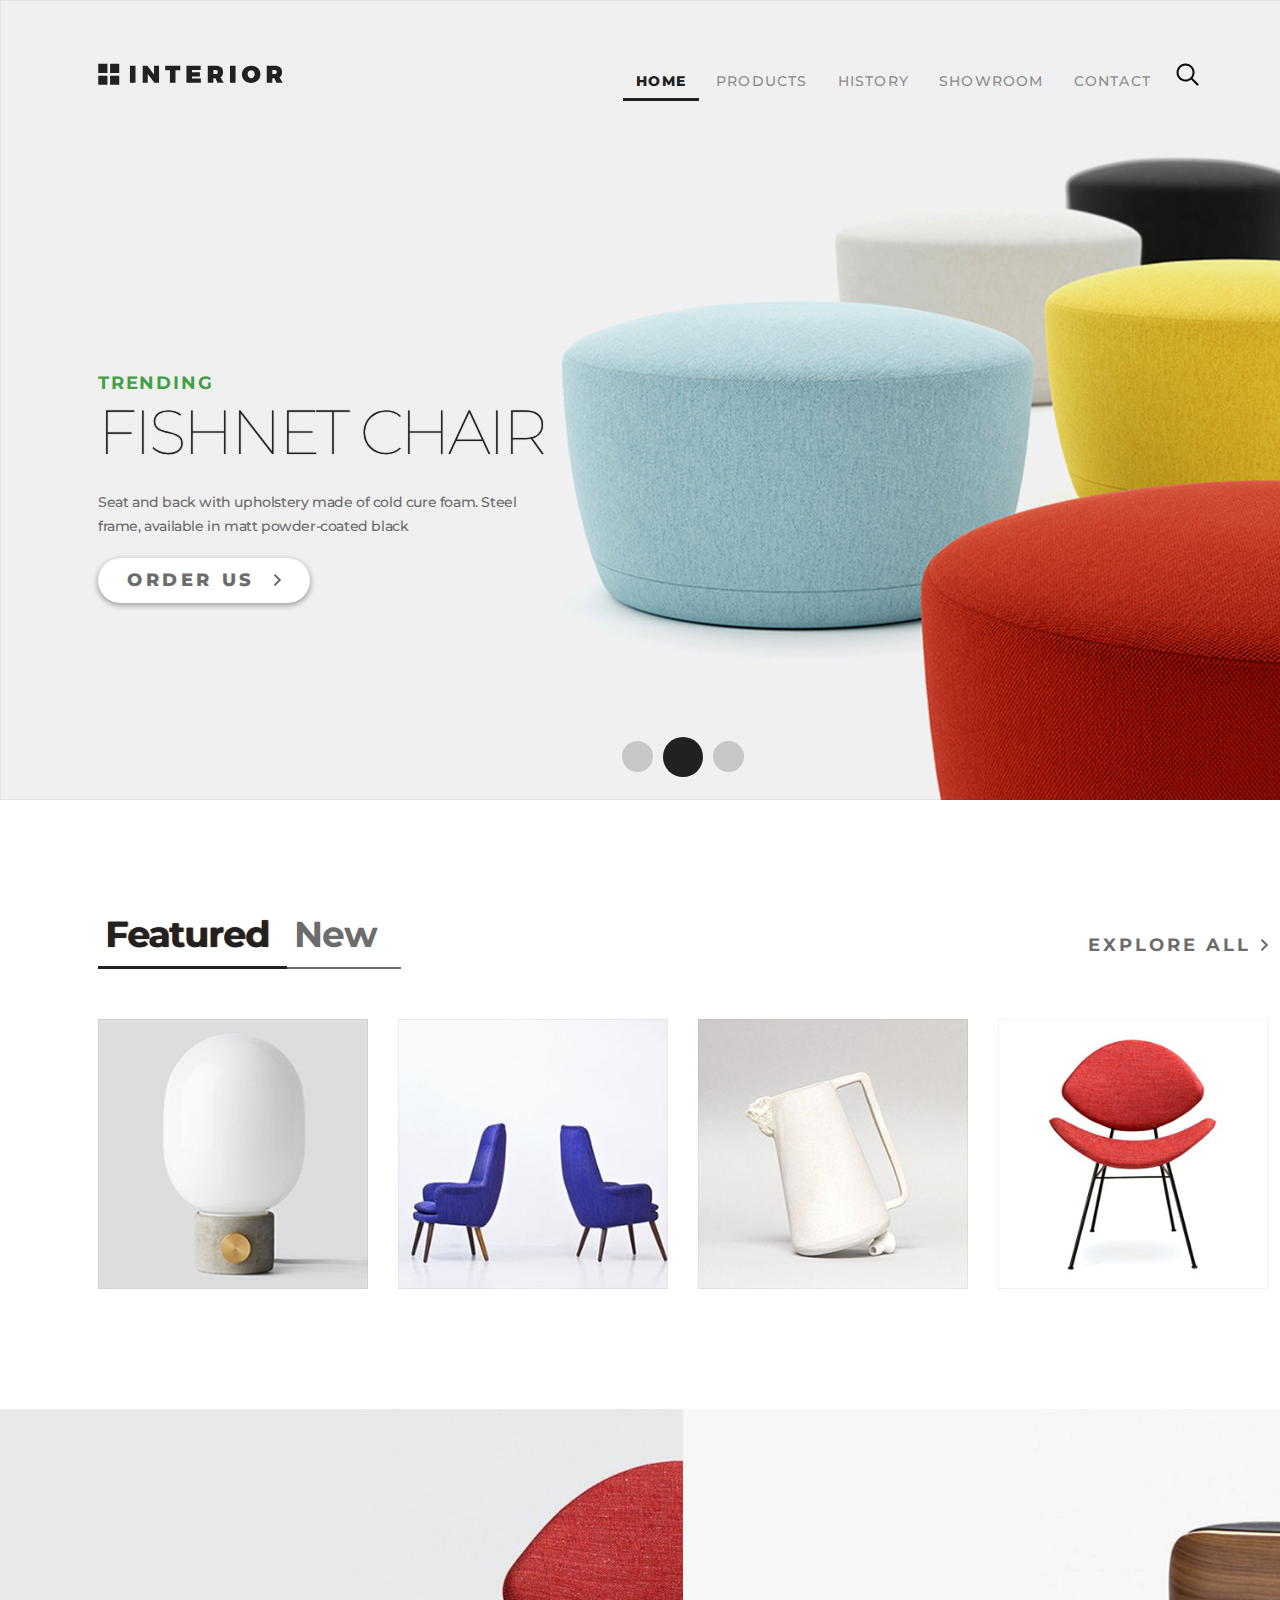
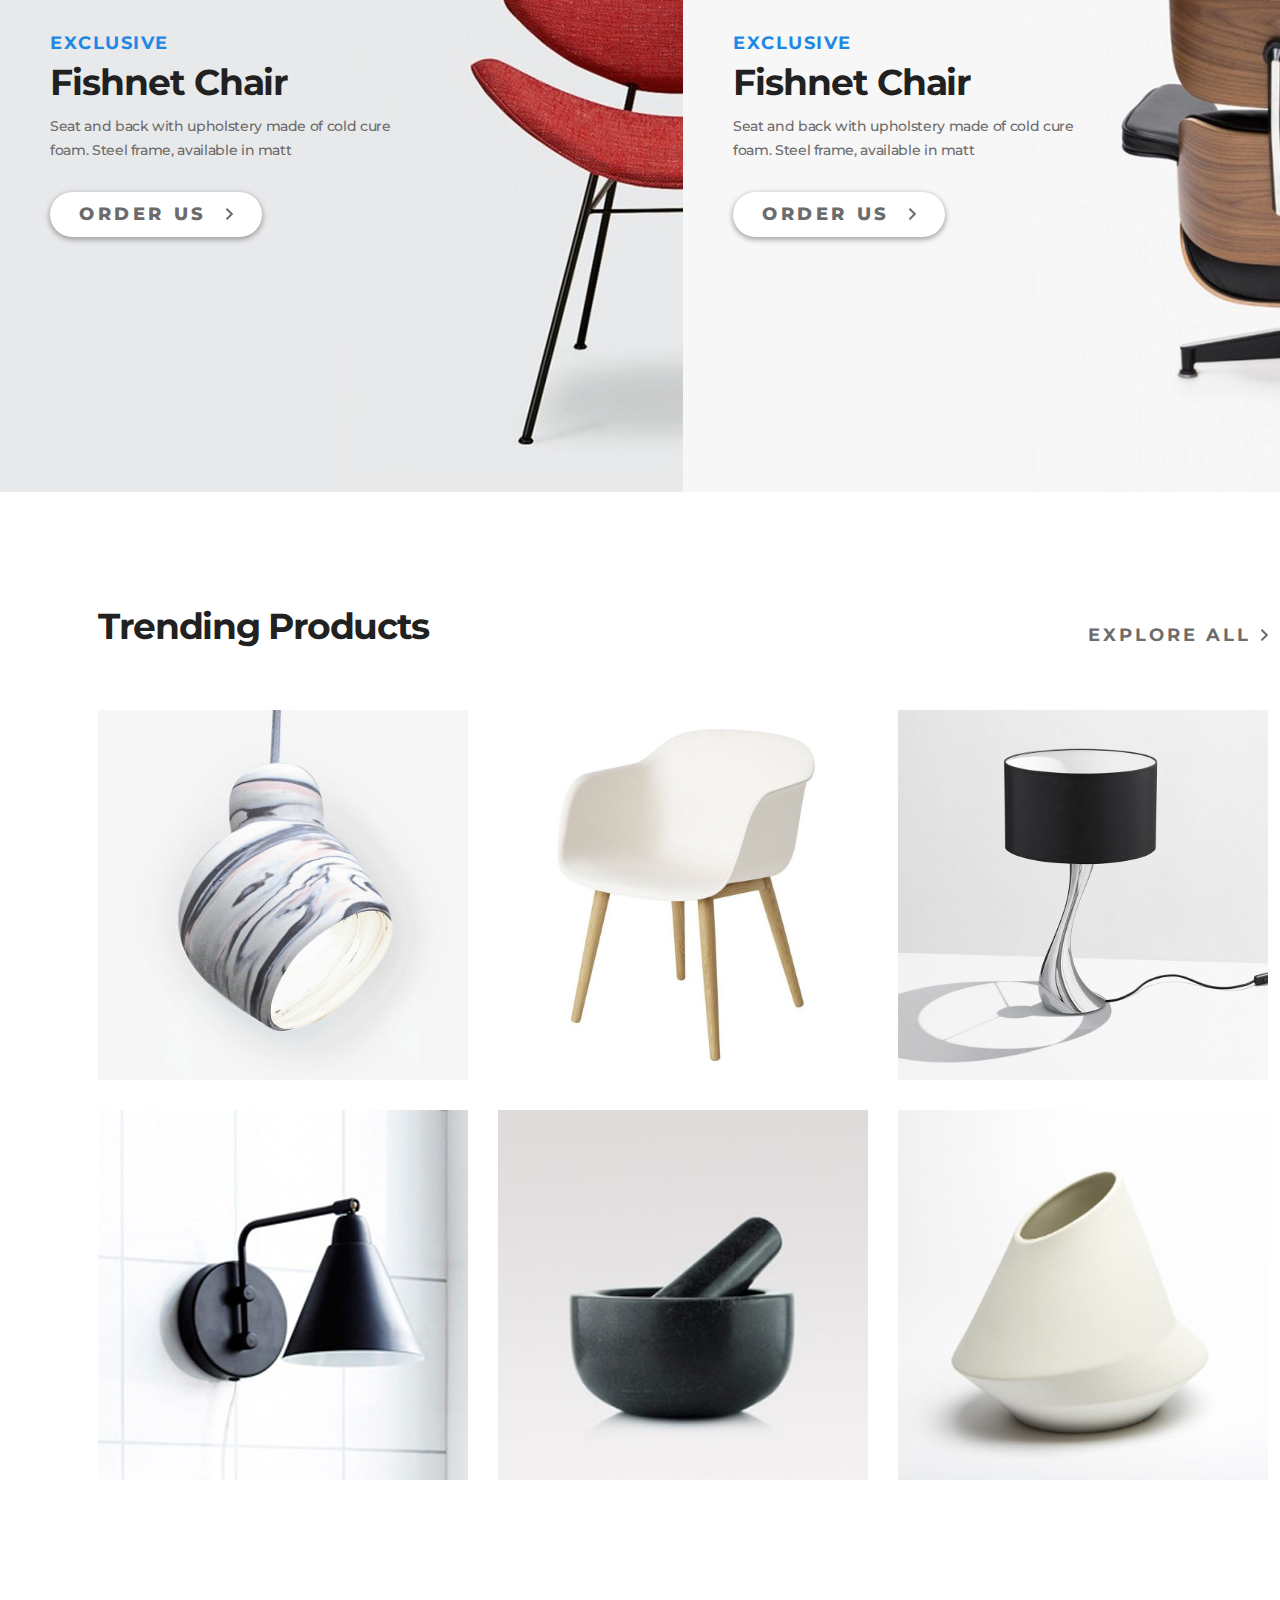
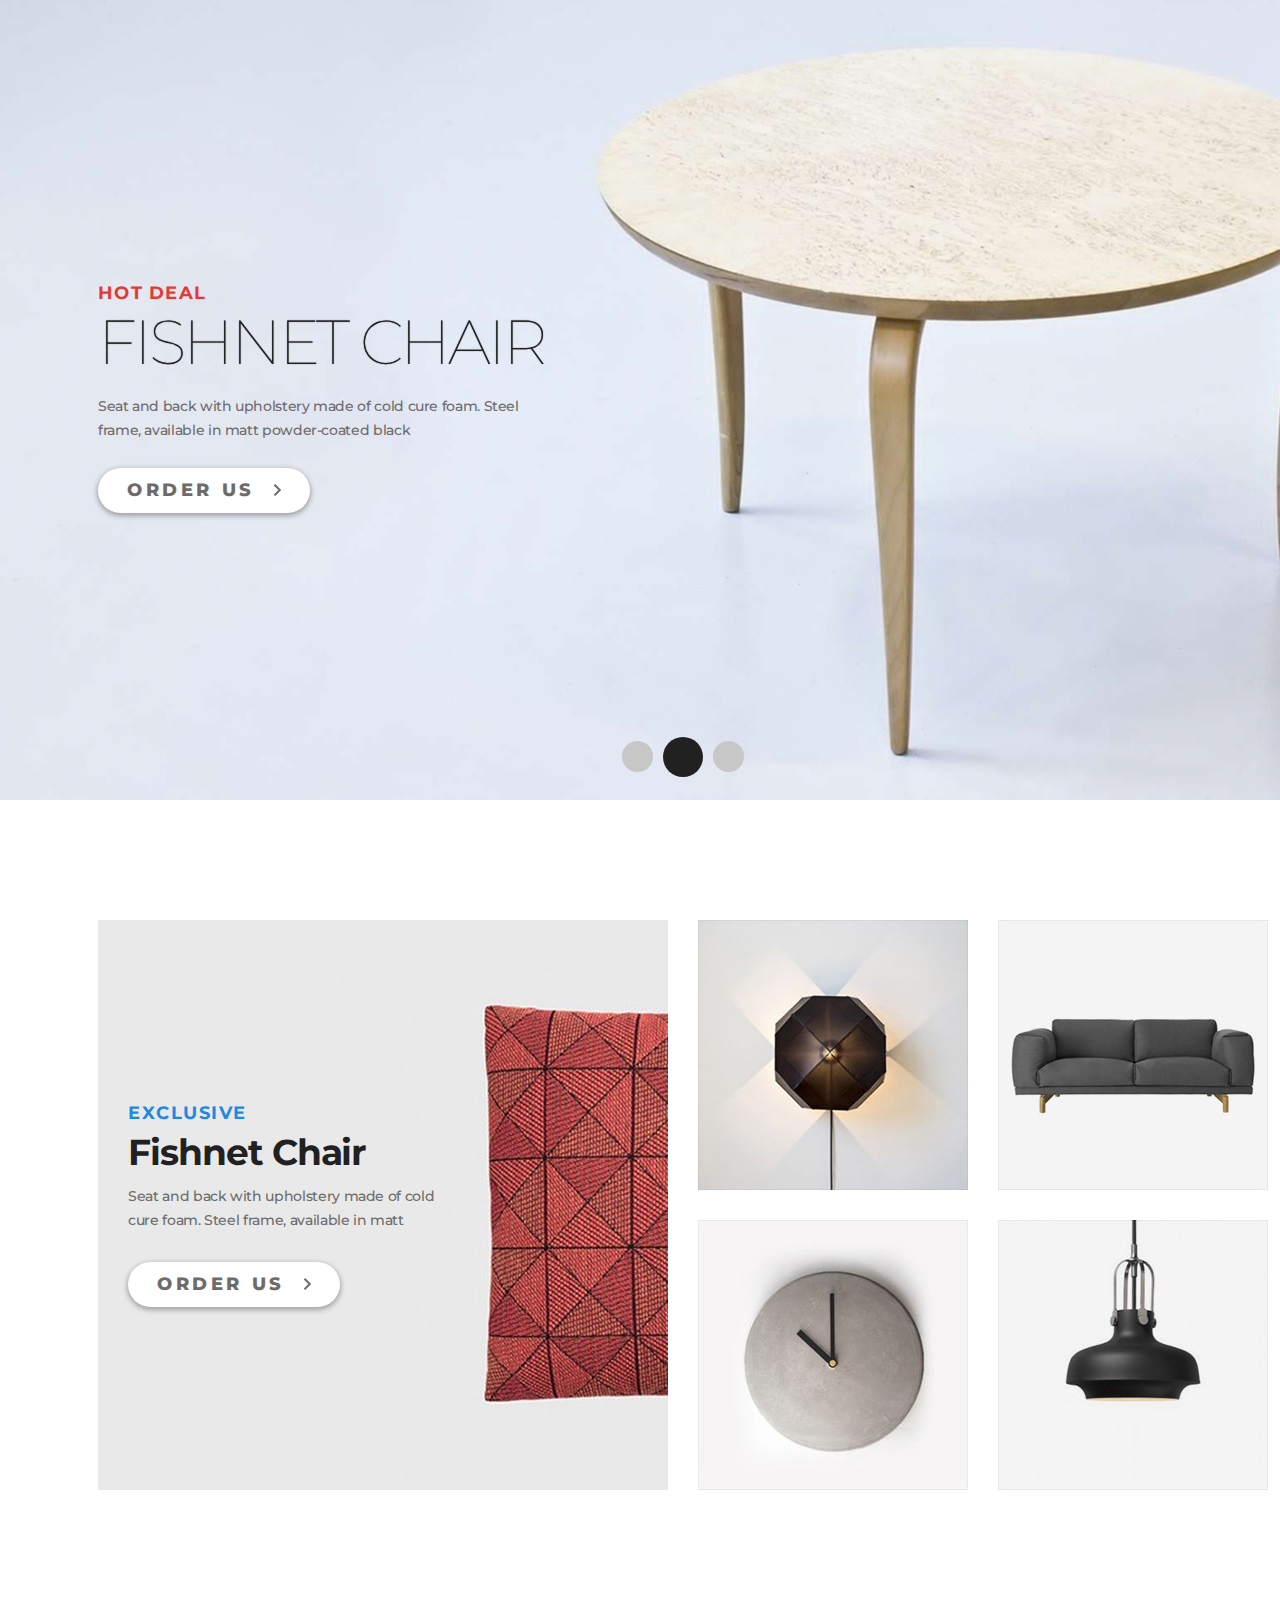
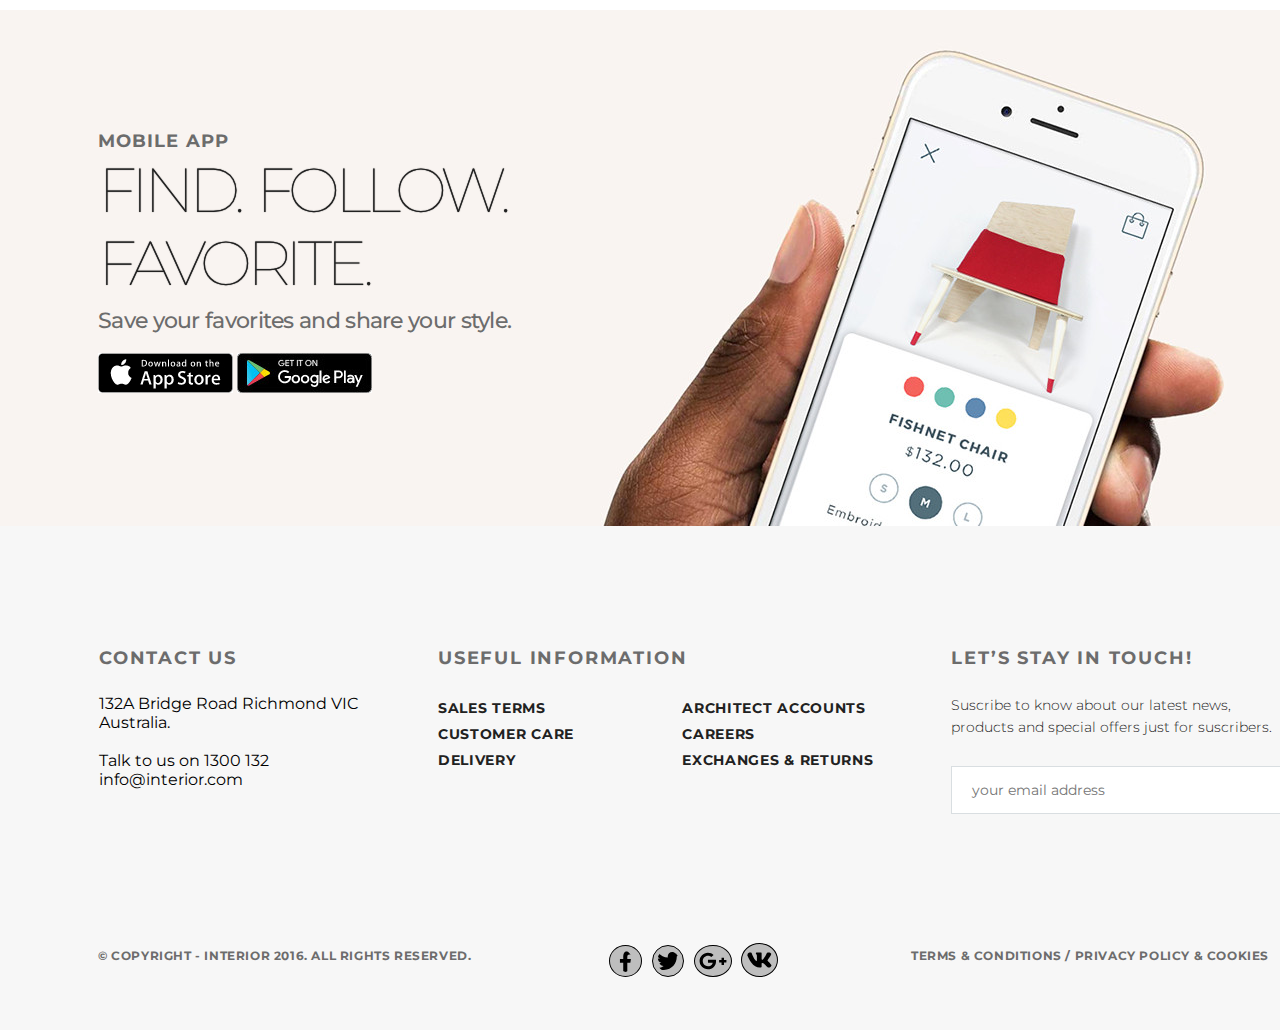
<file: index.html>
<!DOCTYPE html>
<html lang="en">
<head>
    <meta charset="UTF-8">
    <title>Document</title>
    <link rel="stylesheet" href="styles.css" type="text/css">
    <link rel="preconnect" href="https://fonts.gstatic.com">
    <link href="https://fonts.googleapis.com/css2?family=Montserrat:wght@100;200;300;400;500;700;800&display=swap" rel="stylesheet">
</head>

<body>
    <div class="container">
        <div class="slider padding-site">
            <div class="header">
                <a href="#"><img src="img/logo.svg" alt="logo"></a>
                <div class="menu  clearfix">
                    <a href="index.html" class="menu-link menu-link-active">HOME</a>
                    <a href="products.html" class="menu-link">PRODUCTS</a>
                    <a href="#" class="menu-link">HISTORY</a>
                    <a href="#" class="menu-link">SHOWROOM</a>
                    <a href="contact.html" class="menu-link">CONTACT</a>
                   <a href="#" class="menu-search"><img src="img/search.svg" alt="" class="search"></a>
                </div>
            </div>
            <div class="slider-text">
                <p class="slider-trending">TRENDING</p>
                <h2 class="slider-h2">Fishnet Chair</h2>
                <p class="slider-content">Seat and back with upholstery made of&nbsp;cold cure foam. Steel frame, available in&nbsp;matt powder-coated black</p>
                <a href="#" class="order-button">Order Us</a>
            </div>
            <div class="pagin">
                <a href="#" class="circle"></a><a href="#" class="circle circle-active"></a><a href="#" class="circle"></a>
            </div>

        </div>
        <div class="featured-product padding-site  clearfix">
            <div class="featured-control-header clearfix">
                <ul class="featured-control">
                    <li class="featured-control-list"><a href="#" class="featured-control-link featured-control-link-active">Featured</a></li>
                    <li class="featured-control-list"><a href="#" class="featured-control-link">New</a></li>
                </ul>
                <a href="#" class="explore-link">explore all</a>
            </div>

            <div class="featured-content-tab">
                <ul class="featured-content">
                    <li class="featured-content-list">
                        <img src="img/product-1.jpg" alt="product-1" class="featured-img">
                        <div class="featured-content-info">
                            <a href="#" class="featured-content-link"></a>
                            <h2 class="featured-h2">Fishnet Chair</h2>
                            <p class="featured-content-p">Seat and back with upholstery made of&nbsp;cold cure foam</p>
                        </div>
                    </li>
                    <li class="featured-content-list">
                        <img src="img/product-2.jpg" alt="product-2" class="featured-img">
                        <div class="featured-content-info">
                            <a href="#" class="featured-content-link"></a>
                            <h2 class="featured-h2">Fishnet Chair</h2>
                            <p class="featured-content-p">Seat and back with upholstery made of&nbsp;cold cure foam</p>
                        </div>
                    </li>
                    <li class="featured-content-list">
                        <img src="img/product-3.jpg" alt="product-3" class="featured-img">
                        <div class="featured-content-info">
                            <a href="#" class="featured-content-link"></a>
                            <h2 class="featured-h2">Fishnet Chair</h2>
                            <p class="featured-content-p">Seat and back with upholstery made of&nbsp;cold cure foam</p>
                        </div>
                    </li>
                    <li class="featured-content-list">
                        <img src="img/product-4.jpg" alt="product-4" class="featured-img">
                        <div class="featured-content-info">
                            <a href="#" class="featured-content-link"></a>
                            <h2 class="featured-h2">Fishnet Chair</h2>
                            <p class="featured-content-p">Lorem ipsum dolor sit amet, consectetur adipisicing elit. Fugiat, delectus?</p>
                        </div>
                    </li>
                </ul>
            </div>
        </div>
        <div class="promo-product">
            <div class="promo-content promo-1">
                <div class="promo-text">
                    <p class="promo-tag">exclusive</p>
                    <h2 class="promo-h2">Fishnet Chair</h2>
                    <p class="promo-content-text">Seat and back with upholstery made of&nbsp;cold cure foam. Steel frame, available in&nbsp;matt</p>
                    <a href="#" class="order-button">Order Us</a>
                </div>
            </div>
            <div class="promo-content promo-2">
                <div class="promo-text">
                    <p class="promo-tag">exclusive</p>
                    <h2 class="promo-h2">Fishnet Chair</h2>
                    <p class="promo-content-text">Seat and back with upholstery made of&nbsp;cold cure foam. Steel frame, available in&nbsp;matt</p>
                    <a href="#" class="order-button">Order Us</a>
                </div>
            </div>
        </div>
        <div class="trending-product-slide padding-site">
            <div class="trending-head clearfix">
                <h2 class="trending-h2">Trending Products</h2>
                <a href="#" class="explore-link">explore all</a>
            </div>
            <ul class="trending-products">
                <li class="trending-products-list featured-content-list"> <img src="img/tproduct-1.jpg" alt="trenging product 1" class="trending-products-img">
                </li>
                <li class="trending-products-list featured-content-list">
                    <a href="#" class="trending-products-link"><img src="img/tproduct-2.jpg" alt="trenging product 2" class="trending-products-img"></a>
                </li>
                <li class="trending-products-list featured-content-list">
                    <a href="#" class="trending-products-link"><img src="img/tproduct-3.jpg" alt="trenging product 3" class="trending-products-img"></a>
                </li>
                <li class="trending-products-list featured-content-list">
                    <a href="#" class="trending-products-link"><img src="img/tproduct-4.jpg" alt="trenging product 4" class="trending-products-img"></a>
                </li>
                <li class="trending-products-list featured-content-list">
                    <a href="#" class="trending-products-link"><img src="img/tproduct-5.jpg" alt="trenging product 5" class="trending-products-img"></a>
                </li>
                <li class="trending-products-list featured-content-list">
                    <a href="#" class="trending-products-link"><img src="img/tproduct-6.jpg" alt="trenging product 6" class="trending-products-img"></a>
                </li>
            </ul>
        </div>
        <div class="hot-deals-slide padding-site clearfix">
            <div class="hot-deals-slider-text">
                <p class="hot-deal slider-trending">hot deal</p>
                <h2 class="hot-deal-h2 slider-h2">Fishnet Chair</h2>
                <p class="hot-deal-text slider-content">Seat and back with upholstery made of&nbsp;cold cure foam. Steel frame, available in&nbsp;matt powder-coated black</p>
                <a href="#" class="order-button">Order Us</a>
            </div>
            <div class="pagin"><a href="#" class="circle"></a><a href="#" class="circle circle-active"></a><a href="#" class="circle"></a></div>
        </div>
        <div class="exclusive-product padding-site">
            <div class="exclusive-product-content">
                <div class="product-big">
                    <div class="exclusive-product-text">
                        <p class="promo-tag">exclusive</p>
                        <h2 class="promo-h2">Fishnet Chair</h2>
                        <p class="promo-content-text exclusive-text">Seat and back with upholstery made of&nbsp;cold cure foam. Steel frame, available in&nbsp;matt</p>
                        <a href="#" class="order-button">Order Us</a>
                    </div>
                    <img src="img/ex-product-1-lg.jpg" alt="" class="ex-product-lg">

                </div>
                <div class="product-small">
                    <img src="img/ex-product-2-sm.jpg" alt="ex-product-2-sm" class="exclusive-product-small-img">
                    <img src="img/ex-product-3-sm.jpg" alt="ex-product-3-sm" class="exclusive-product-small-img">
                    <img src="img/ex-product-4-sm.jpg" alt="ex-product-4-sm" class="exclusive-product-small-img">
                    <img src="img/ex-product-5-sm.jpg" alt="ex-product-5-sm" class="exclusive-product-small-img">
                </div>
            </div>
        </div>
        <div class="mobile-app padding-site">
            <div class="mobile-app-content">
                <p class="mobile-app-tag slider-trending">mobile app</p>
                <h2 class="mobile-app-h2 slider-h2">Find. Follow. Favorite.</h2>
                <p class="mobile-app-text slider-content">Save your favorites and share your style.</p>
                <a href="#" class="store"><img src="img/app-store.jpg" alt="appl" class="store"></a>
                <a href="#" class="store"><img src="img/google-play.jpg" alt="google-play" class="store"></a>
            </div>
        </div>
       <div class="block-8">
            <div class="contact clearfix">
                <div class="contact-text">
                    <p class="cont">Contact Us</p>
                    <p class="address">132A Bridge Road Richmond VIC<br>Australia.<br><br>Talk to us on 1300 132<br>info@interior.com
                    </p>
                </div>
                <div class="useful-text">
                    <div class='head'>
                        <p class="useful">Useful Information</p>
                    </div>
                    <div class="content-4">
                        <div class="delivery">Sales terms<br>Customer care<br>Delivery</div>
                        <div class="architect">Architect accounts<br>Careers<br>Exchanges & returns</div>
                    </div>
                </div>
                <div class="stay">
                    <h3 class="lets">Let’s Stay in Touch!</h3>
                    <p class="suscribe"> Suscribe to know about our latest news, products and special offers just for suscribers.</p>
                    <div class="subscribe-form">
                        <input type="email" name="email" placeholder='     your email address'><a href="#" class="email-submit"><img src="img/tg.jpg" alt="telegram"></a>
                    </div>
                </div>
            </div>
            <div class="copyright">
                <p class="copy">© Copyright - INTERIOR 2016. All Rights Reserved.</p>
            </div>
            <div class="connection">
                <a href="#"><img class="connection-icon-1" src="img/facebook-f-brands.svg" width="13" alt="vk"></a>

                <a href="#"><img class="connection-icon" src="img/twitter-brands.svg" width="22" alt=""></a>

                <a href="#"><img class="connection-icon" src="img/google-plus-g-brands.svg" width="28" alt=""></a>

                <a href="#"><img class="connection-icon" src="img/vk-brands.svg" width="27" alt=""></a>
            </div>
            <div class="footer-right">
                <div class="right">Terms & Conditions / Privacy policy & Cookies</div>
            </div>

        </div>
    </div>
</body>

</html>
</file>
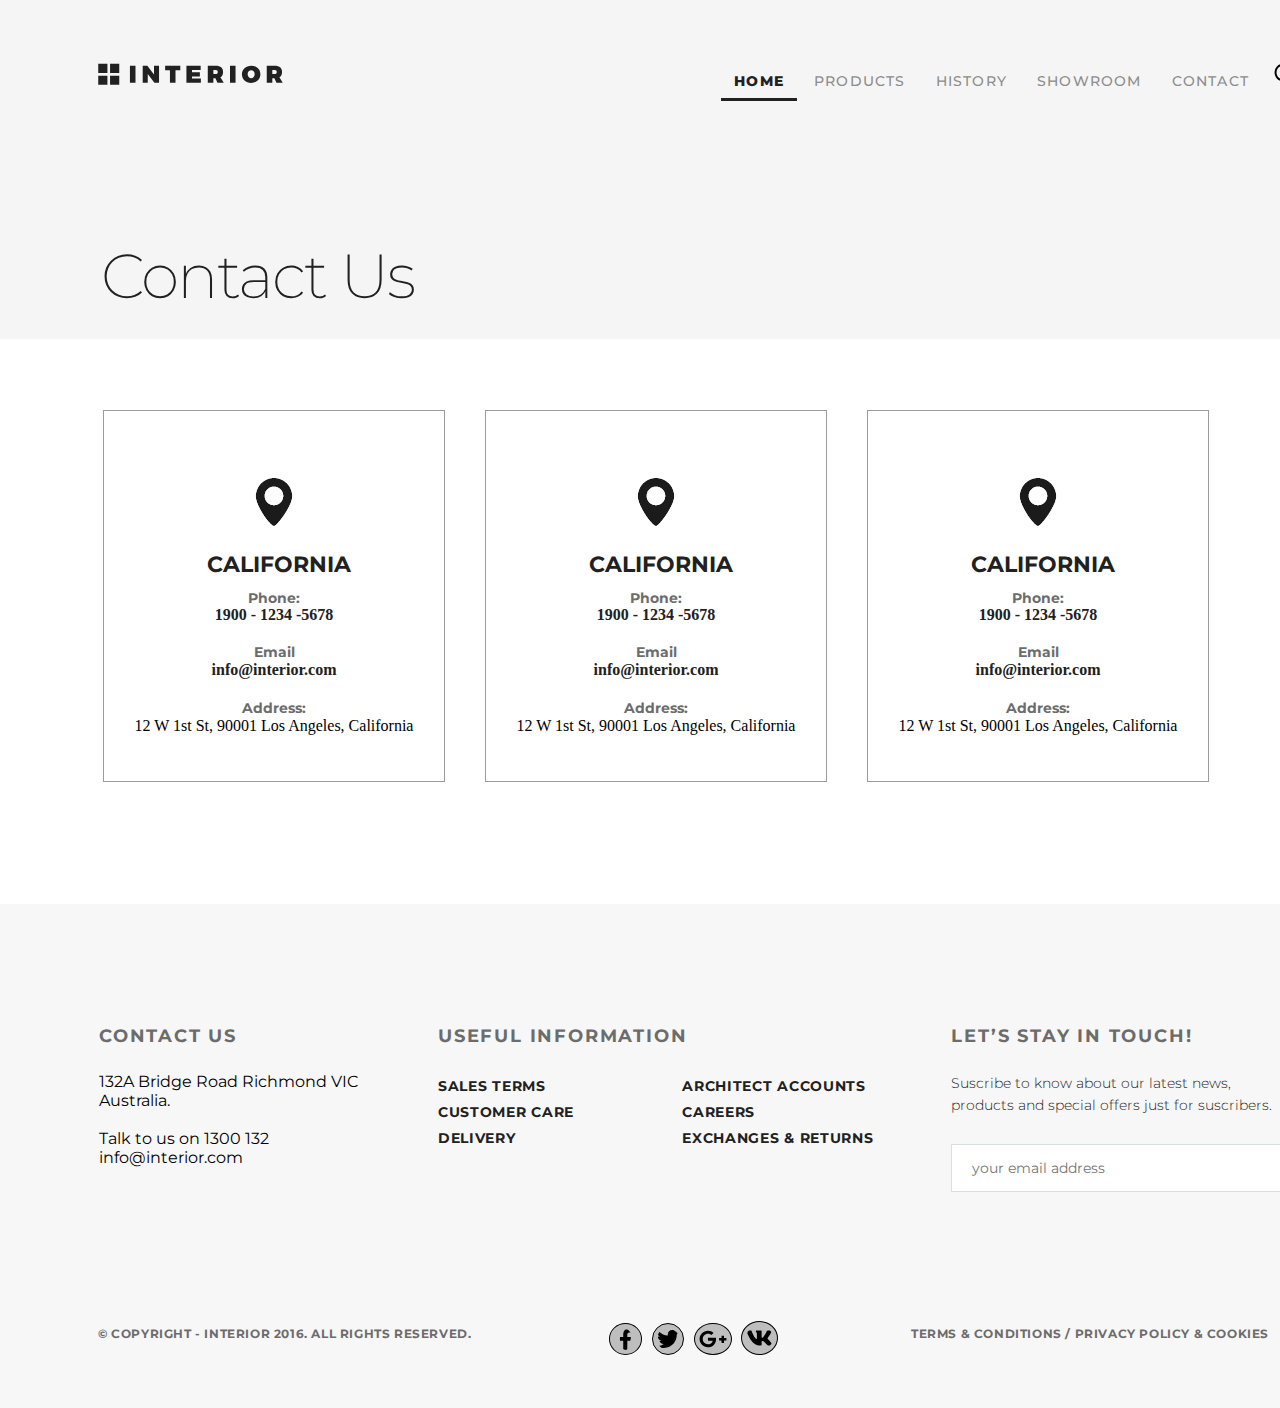
<file: contact.html>
<!DOCTYPE html>
<html lang="en">

<head>
    <meta charset="UTF-8">
    <title>Document</title>
    <link rel="stylesheet" href="styles.css">
    <link rel="stylesheet" href="products.css">
    <link rel="stylesheet" href="contact.css">
    <link rel="preconnect" href="https://fonts.gstatic.com">
    <link href="https://fonts.googleapis.com/css2?family=Montserrat:wght@100;200;300;400;500;700;800&display=swap" rel="stylesheet">
</head>

<body>
    <div class="container">
        <div class="header-content">
            <div class="header-2">
                <a href="#"><img src="img/logo.svg" alt="logo"></a>
                <div class="menu clearfix">
                    <a href="index.html" class="menu-link menu-link-active">HOME</a>
                    <a href="products.html" class="menu-link">PRODUCTS</a>
                    <a href="#" class="menu-link">HISTORY</a>
                    <a href="#" class="menu-link">SHOWROOM</a>
                    <a href="contact.html" class="menu-link">CONTACT</a>
                    <a href="#" class="menu-search"><img src="img/search.svg" alt="" class="search"></a>
                </div>
            </div>
            <div class="header-text">
                <h1>Contact Us</h1>
            </div>
        </div>
        <div class="main-3">
            <div class="blocki">
                <div class="block">
                    <img src="img/5454.jpg" alt="" class="img-block">
                    <h2>California</h2>
                    <p class="thin"> Phone:</p><br>
                    <p class="bold1">1900 - 1234 -5678</p><br>
                    <p class="thin">Email</p>
                    <p class="bold">info@interior.com</p>
                    <p class="thin">Address:</p>
                    <p class="thin1">12 W 1st St, 90001 Los Angeles, California</p>
                </div>
                <div class="block">
                    <img src="img/5454.jpg" alt="" class="img-block">
                    <h2>California</h2>
                    <p class="thin"> Phone:</p><br>
                    <p class="bold1">1900 - 1234 -5678</p><br>
                    <p class="thin">Email</p>
                    <p class="bold">info@interior.com</p>
                    <p class="thin">Address:</p>
                    <p class="thin1">12 W 1st St, 90001 Los Angeles, California</p>
                </div>
                <div class="block">
                    <img src="img/5454.jpg" alt="" class="img-block">
                    <h2>California</h2>
                    <p class="thin"> Phone:</p><br>
                    <p class="bold1">1900 - 1234 -5678</p><br>
                    <p class="thin">Email</p>
                    <p class="bold">info@interior.com</p>
                    <p class="thin">Address:</p>
                    <p class="thin1">12 W 1st St, 90001 Los Angeles, California</p>
                </div>
            </div>

            <div class="clr"></div>
        </div>

        <div class="block-8">
            <div class="contact clearfix">
                <div class="contact-text">
                    <p class="cont">Contact Us</p>
                    <p class="address">132A Bridge Road Richmond VIC<br>Australia.<br><br>Talk to us on 1300 132<br>info@interior.com
                    </p>
                </div>
                <div class="useful-text">
                    <div class='head'>
                        <p class="useful">Useful Information</p>
                    </div>
                    <div class="content-4">
                        <div class="delivery">Sales terms<br>Customer care<br>Delivery</div>
                        <div class="architect">Architect accounts<br>Careers<br>Exchanges & returns</div>
                    </div>
                </div>
                <div class="stay">
                    <h3 class="lets">Let’s Stay in Touch!</h3>
                    <p class="suscribe"> Suscribe to know about our latest news, products and special offers just for suscribers.</p>
                    <div class="subscribe-form">
                        <input type="email" name="email" placeholder='     your email address'><a href="#" class="email-submit"><img src="img/tg.jpg" alt="telegram"></a>
                    </div>
                </div>
            </div>
            <div class="copyright">
                <p class="copy">© Copyright - INTERIOR 2016. All Rights Reserved.</p>
            </div>
            <div class="connection">
                <a href="#"><img class="connection-icon-1" src="img/facebook-f-brands.svg" width="13" alt="vk"></a>

                <a href="#"><img class="connection-icon" src="img/twitter-brands.svg" width="22" alt=""></a>

                <a href="#"><img class="connection-icon" src="img/google-plus-g-brands.svg" width="28" alt=""></a>

                <a href="#"><img class="connection-icon" src="img/vk-brands.svg" width="27" alt=""></a>
            </div>
            <div class="footer-right">
                <div class="right">Terms & Conditions / Privacy policy & Cookies</div>
            </div>

        </div>

    </div>
</body>

</html>
</file>
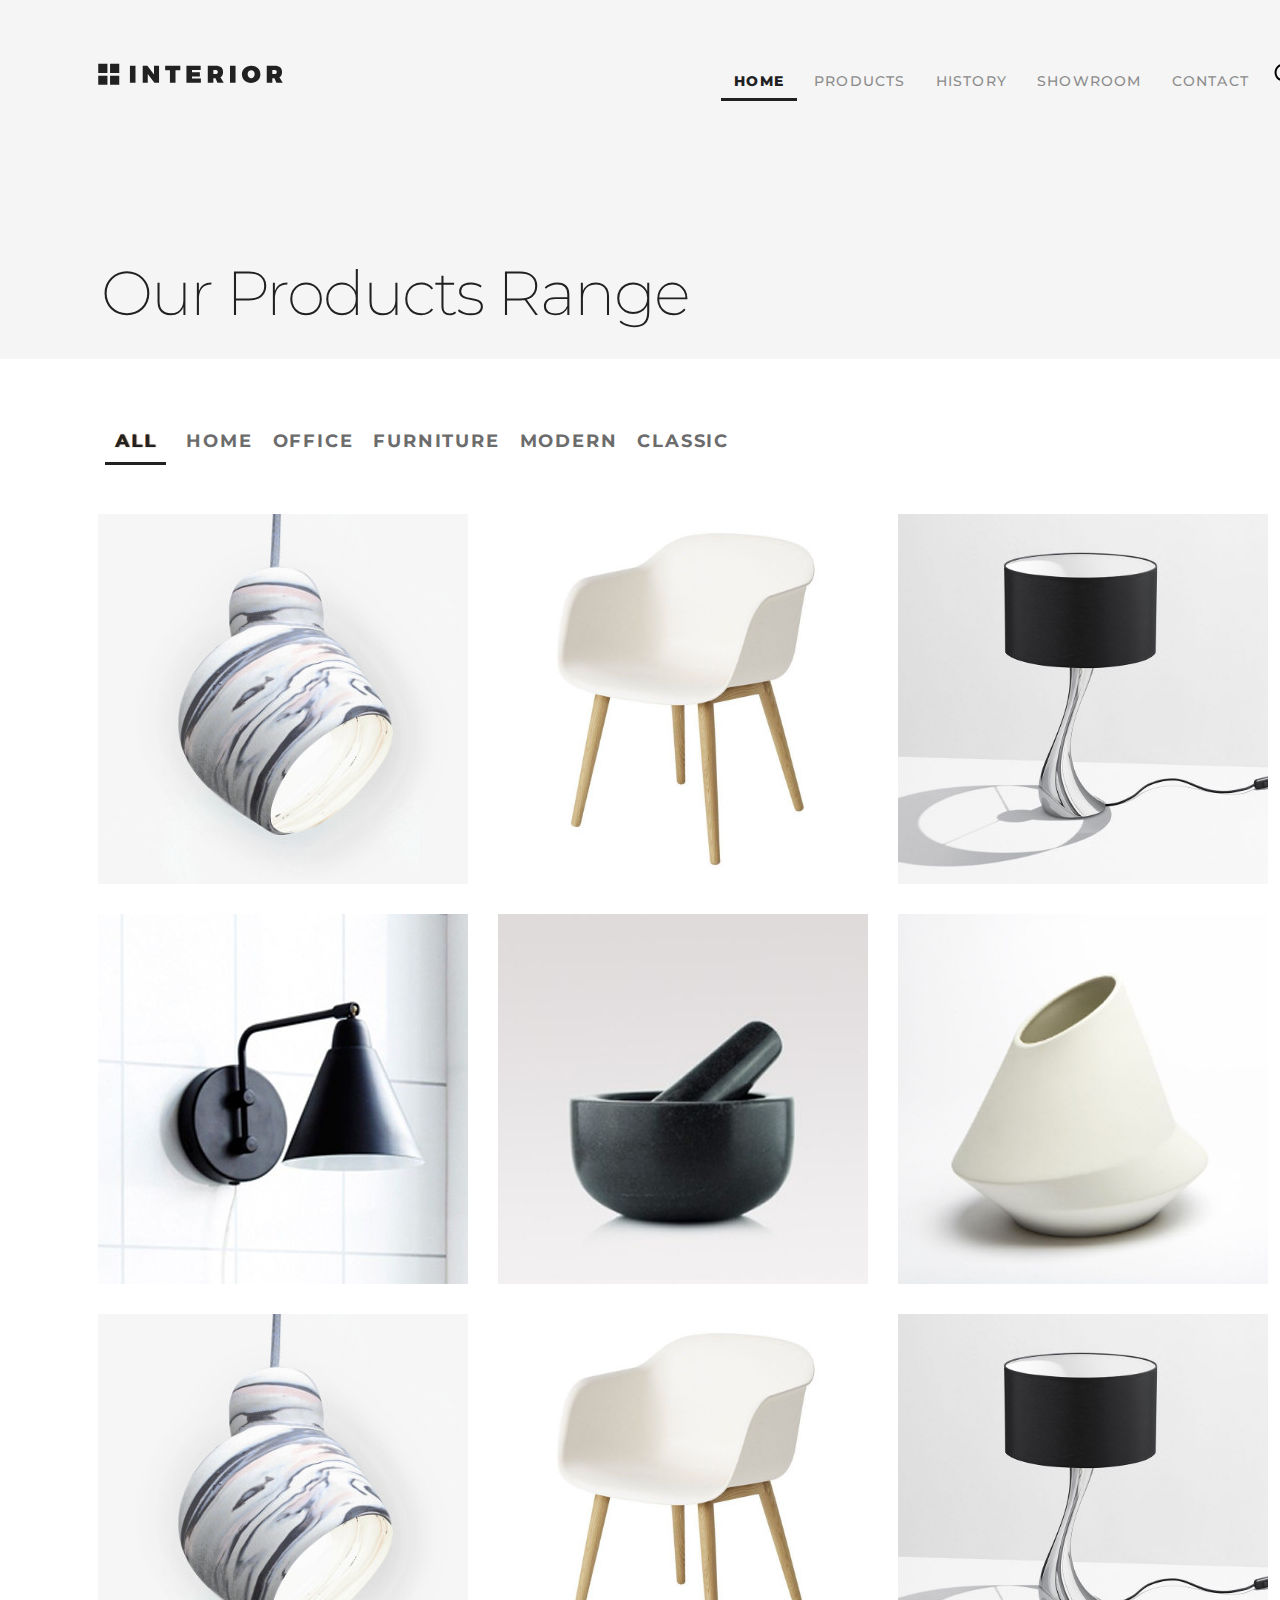
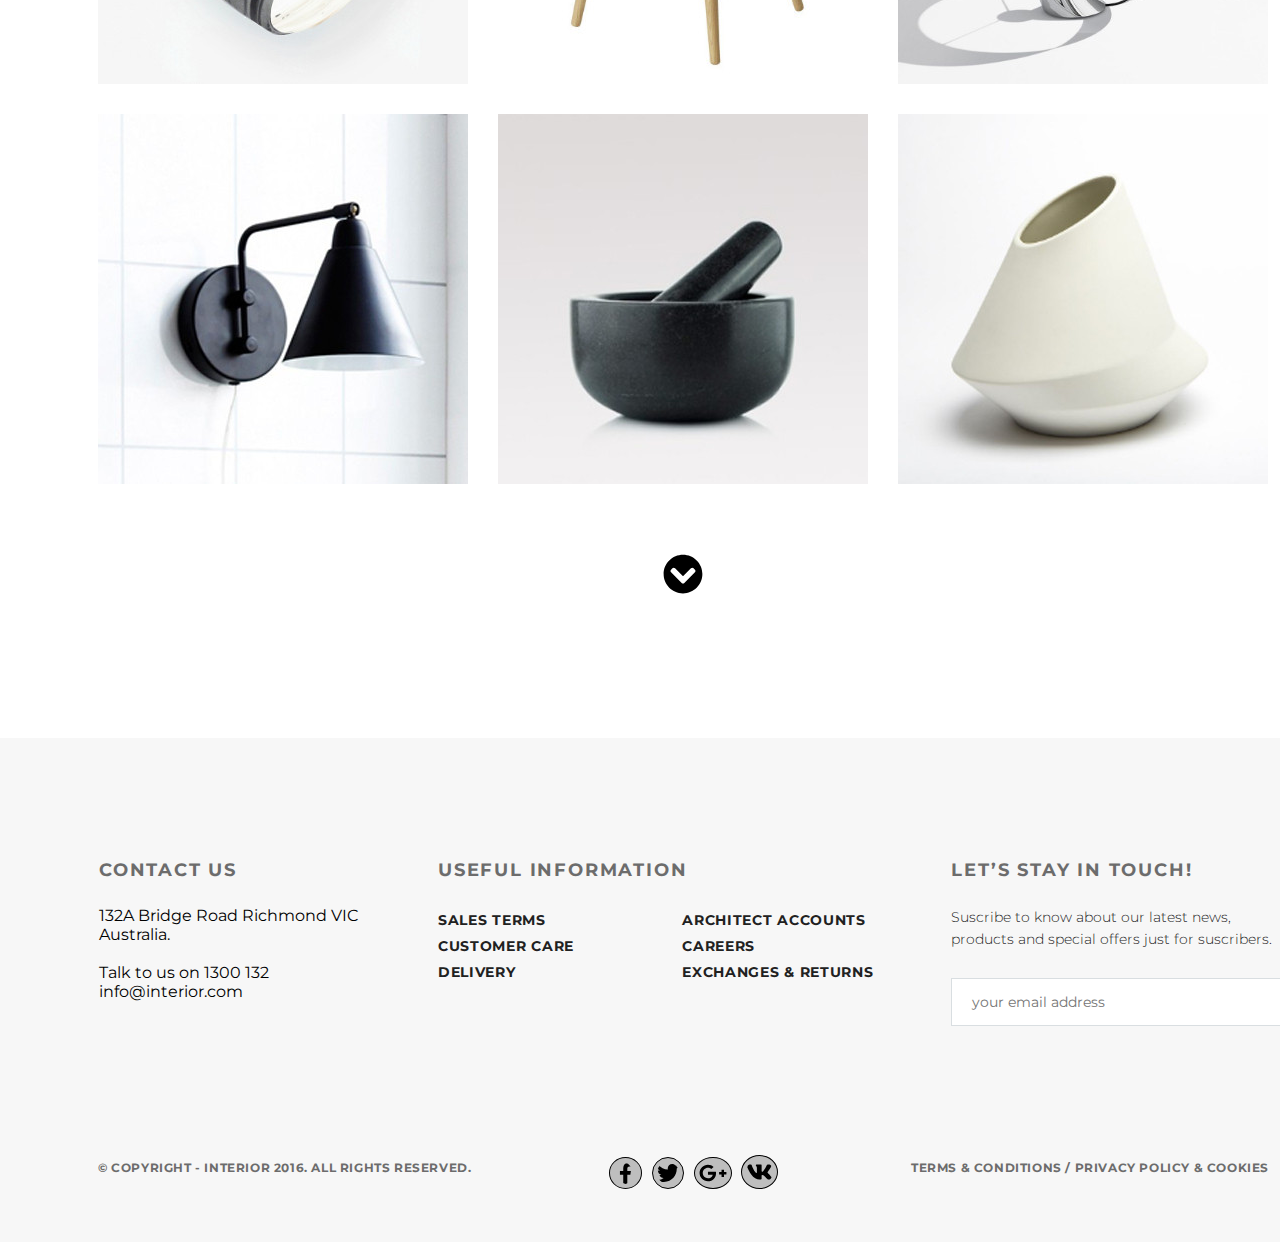
<file: products.html>
<!DOCTYPE html>
<html lang="en">

<head>
    <meta charset="UTF-8">
    <title>Document</title>
    <link rel="stylesheet" href="styles.css">
    <link rel="stylesheet" href="products.css">
    <link rel="preconnect" href="https://fonts.gstatic.com">
    <link href="https://fonts.googleapis.com/css2?family=Montserrat:wght@100;200;300;400;500;700;800&display=swap" rel="stylesheet">
</head>

<body>
    <div class="container">
        <div class="header-content">
            <div class="header-2">
                <a href="#"><img src="img/logo.svg" alt="logo"></a>
                <div class="menu clearfix">
                    <a href="index.html" class="menu-link menu-link-active">HOME</a>
                    <a href="products.html" class="menu-link">PRODUCTS</a>
                    <a href="#" class="menu-link">HISTORY</a>
                    <a href="#" class="menu-link">SHOWROOM</a>
                    <a href="contact.html" class="menu-link">CONTACT</a>
                    <a href="#" class="menu-search"><img src="img/search.svg" alt="" class="search"></a>
                </div>
            </div>
            <div class="header-text">
                <h1>Our Products Range</h1>
            </div>
        </div>

        <div class="main-1">
            <ul class="categories">
                <li class="categories-list"><a href="#" class="categories-link categories-link-active">All</a></li>
                <li class="categories-list"><a href="#" class="categories-link">HOME</a></li>
                <li class="categories-list"><a href="#" class="categories-link">OFFICE</a></li>
                <li class="categories-list"><a href="#" class="categories-link">FURNITURE</a></li>
                <li class="categories-list"><a href="#" class="categories-link">MODERN</a></li>
                <li class="categories-list"><a href="#" class="categories-link">CLASSIC</a></li>
            </ul>
        </div>

        <div class="main-2">
            <div class="trending-product-slide padding-site">
                <ul class="trending-products">
                    <li class="trending-products-list featured-content-list"> <img src="img/tproduct-1.jpg" alt="trenging product 1" class="trending-products-img">
                    </li>
                    <li class="trending-products-list featured-content-list">
                        <a href="#" class="trending-products-link"><img src="img/tproduct-2.jpg" alt="trenging product 2" class="trending-products-img"></a>
                    </li>
                    <li class="trending-products-list featured-content-list">
                        <a href="#" class="trending-products-link"><img src="img/tproduct-3.jpg" alt="trenging product 3" class="trending-products-img"></a>
                    </li>
                    <li class="trending-products-list featured-content-list">
                        <a href="#" class="trending-products-link"><img src="img/tproduct-4.jpg" alt="trenging product 4" class="trending-products-img"></a>
                    </li>
                    <li class="trending-products-list featured-content-list">
                        <a href="#" class="trending-products-link"><img src="img/tproduct-5.jpg" alt="trenging product 5" class="trending-products-img"></a>
                    </li>
                    <li class="trending-products-list featured-content-list">
                        <a href="#" class="trending-products-link"><img src="img/tproduct-6.jpg" alt="trenging product 6" class="trending-products-img"></a>
                    </li>

                    <li class="trending-products-list featured-content-list"> <img src="img/tproduct-1.jpg" alt="trenging product 1" class="trending-products-img">
                    </li>
                    <li class="trending-products-list featured-content-list">
                        <a href="#" class="trending-products-link"><img src="img/tproduct-2.jpg" alt="trenging product 2" class="trending-products-img"></a>
                    </li>
                    <li class="trending-products-list featured-content-list">
                        <a href="#" class="trending-products-link"><img src="img/tproduct-3.jpg" alt="trenging product 3" class="trending-products-img"></a>
                    </li>
                    <li class="trending-products-list featured-content-list">
                        <a href="#" class="trending-products-link"><img src="img/tproduct-4.jpg" alt="trenging product 4" class="trending-products-img"></a>
                    </li>
                    <li class="trending-products-list featured-content-list">
                        <a href="#" class="trending-products-link"><img src="img/tproduct-5.jpg" alt="trenging product 5" class="trending-products-img"></a>
                    </li>
                    <li class="trending-products-list featured-content-list">
                        <a href="#" class="trending-products-link"><img src="img/tproduct-6.jpg" alt="trenging product 6" class="trending-products-img"></a>
                    </li>
                </ul>
            </div>
        </div>

        <div class="arrow-2">
            <a href="#"><img src="img/s.svg" alt="arrow" width="40" height="40"></a>
        </div>

        <div class="block-8">
            <div class="contact clearfix">
                <div class="contact-text">
                    <p class="cont">Contact Us</p>
                    <p class="address">132A Bridge Road Richmond VIC<br>Australia.<br><br>Talk to us on 1300 132<br>info@interior.com
                    </p>
                </div>
                <div class="useful-text">
                    <div class='head'>
                        <p class="useful">Useful Information</p>
                    </div>
                    <div class="content-4">
                        <div class="delivery">Sales terms<br>Customer care<br>Delivery</div>
                        <div class="architect">Architect accounts<br>Careers<br>Exchanges & returns</div>
                    </div>
                </div>
                <div class="stay">
                    <h3 class="lets">Let’s Stay in Touch!</h3>
                    <p class="suscribe"> Suscribe to know about our latest news, products and special offers just for suscribers.</p>
                    <div class="subscribe-form">
                        <input type="email" name="email" placeholder='     your email address'><a href="#" class="email-submit"><img src="img/tg.jpg" alt="telegram"></a>
                    </div>
                </div>
            </div>
            <div class="copyright">
                <p class="copy">© Copyright - INTERIOR 2016. All Rights Reserved.</p>
            </div>
            <div class="connection">
                <a href="#"><img class="connection-icon-1" src="img/facebook-f-brands.svg" width="13" alt="vk"></a>

                <a href="#"><img class="connection-icon" src="img/twitter-brands.svg" width="22" alt=""></a>

                <a href="#"><img class="connection-icon" src="img/google-plus-g-brands.svg" width="28" alt=""></a>

                <a href="#"><img class="connection-icon" src="img/vk-brands.svg" width="27" alt=""></a>
            </div>
            <div class="footer-right">
                <div class="right">Terms & Conditions / Privacy policy & Cookies</div>
            </div>

        </div>

    </div>
</body>

</html>
</file>
<file: styles.css>
* {
    margin: 0;
    padding: 0;
}

body {
    font-family: 'Montserrat', sans-serif;
    background-color: lightgray;

}

.clearfix::after {
    content: "";
    display: table;
    clear: both;
}

.padding-site {
    padding-left: 98px;
    padding-right: 98px;
}

.container {
    width: 1366px;
    margin: 0 auto;
    background-color: #FFFFFF;

}

.slider {
    height: 800px;
    background-image: url(img/slider-img.jpg);
    position: relative;
}

.header {
    padding-top: 63px;
    padding-right: 69px;
}

.menu {
    float: right;
}

.menu-list {
    list-style-type: none;
    float: left;
}

.menu-link {
    color: #8c8c8c;
    font-size: 14px;
    font-weight: 500;
    text-transform: uppercase;
    text-decoration: none;
    letter-spacing: 1.2px;
    padding: 8px 13px;
}

.menu-link:hover {
    color: #212121;
}

.menu-search {
    padding-left: 8px;
}

.menu-link-active {
    color: #212121;
    font-weight: 800;
    border-bottom: 3px solid #212121;
}

.slider-text {
    margin-top: 283px;
}

.slider-trending {
    color: #43a047;
    font-size: 18px;
    font-weight: 700;
    text-transform: uppercase;
    letter-spacing: 1.8px;

}

.slider-h2 {
    color: #212121;
    font-size: 62px;
    font-weight: 100;
    text-transform: uppercase;
    letter-spacing: -0.05em;
    text-shadow: #212121 0px 0px 1px;

}

.slider-content {
    color: #6c6c6c;
    font-size: 14px;
    font-weight: 500;
    width: 458px;
    margin-top: 20px;
    margin-bottom: 20px;
    line-height: 24px;
    letter-spacing: -0.4px;
}

.order-button {
    color: #6c6c6c;
    font-size: 18px;
    font-weight: 800;
    text-transform: uppercase;
    box-shadow: 0 2px 5px 1px rgba(33, 33, 33, 0.35);
    border-radius: 23px;
    background-color: #ffffff;
    width: 212px;
    height: 45px;
    line-height: 45px;
    text-align: center;
    display: inline-block;
    text-decoration: none;
    letter-spacing: 3.6px;
}

.order-button::after {
    content: url(img/arrow.svg);
    padding-left: 18px;
}

.order-button:hover {
    color: #212121;
}

.order-button:hover::after {
    content: url(img/arrow-hover.svg);
    padding-left: 18px;
}

.circle {
    width: 31px;
    height: 31px;
    display: inline-block;
    background-color: #c7c7c7;
    border-radius: 50%;
    margin: 5px;
}

.circle:hover {
    background-color: #212121;
}

.circle-active {
    width: 40px;
    height: 40px;
    background-color: #212121;
    margin-bottom: 0px;
}

.pagin {
    position: absolute;
    width: 1170px;
    bottom: 19px;
    text-align: center;
}

.featured-control-header {
    padding-top: 112px;
}

.featured-product {
    margin-bottom: 120px;
    background-color: white;
}


.featured-control-list {
    list-style-type: none;
    float: left;
}

.featured-link {
    padding-bottom: 10px;
    color: #212121;
    border-bottom: 3px solid #212121;
    text-shadow: #212121 1px 0px 1px;
    padding-right: 18px;
}

.explore-link {
    text-decoration: none;
    display: block;
    float: right;

    color: #6c6c6c;
    font-size: 18px;
    font-weight: 700;
    padding-top: 22px;
    text-transform: uppercase;
    letter-spacing: 3px;

}

.explore-link::after {
    content: url(img/arrow.svg);
    padding-left: 9px;
}

.explore-link:hover {
    color: #212121;
}

.explore-link:hover::after {
    content: url(img/arrow-hover.svg);
    padding-left: 9px;
}

.featured-control-link {
    text-decoration: none;
    color: #6c6c6c;
    font-size: 36px;
    font-weight: 700;
    letter-spacing: -1px;
    border-bottom: 2px solid #6c6c6c;
    padding-bottom: 11px;
    padding-left: 7px;
    padding-right: 24px;
}

.featured-control-link:hover {
    color: #212121;
}

.featured-control-link-active {
    padding-bottom: 10px;
    color: #212121;
    border-bottom: 3px solid #212121;
    text-shadow: #212121 1px 0px 1px;
    padding-right: 18px;
}

.featured-content {
    padding-top: 63px;
    display: flex;
}

.featured-img {
    position: absolute;
}

.featured-content-info {
    height: 270px;
    width: 270px;
    position: relative;
    z-index: 0;
    outline: 1px solid #9c9c9c;
    background-color: rgb(255 255 255 / 0.90);
    visibility: hidden;
}

.featured-content-list:hover > .featured-content-info {
    visibility: visible;
}

.featured-content-link {
    margin-left: 111px;
    margin-top: 62px;
    text-align: center;
    line-height: 48px;
    display: inline-block;
    width: 48px;
    height: 48px;
    box-shadow: 0 2px 5px 1px rgba(33, 33, 33, 0.35);
    border-radius: 24px;
    background-color: #ffffff;
    background-image: url(img/arrow-f.svg);
    background-repeat: no-repeat;
    background-position: center;
}

.featured-content-link:hover {
    background-image: url(img/arrow-f-hover.svg);
}

.featured-h2 {
    padding-top: 11px;
    color: #212121;
    font-family: Montserrat;
    font-size: 22px;
    font-weight: 700;
    letter-spacing: -0.024em;
    text-align: center;
}

.featured-content-p {
    font-family: Montserrat;
    color: #6c6c6c;
    font-size: 14px;
    font-weight: 500;
    width: 206px;
    height: 33px;
    margin-top: 12px;
    margin-left: 32px;
    line-height: 22.5px;
    letter-spacing: -0.026em;
    text-align: center;
}

.promo-product {
    display: flex;
}

.promo-content {
    width: 683px;
    height: 683px;
}

.promo-1 {
    background-image: url(img/promo-img-1.jpg);
    background-repeat: no-repeat;
}

.promo-2 {
    background-image: url(img/promo-img-2.jpg);
    background-repeat: no-repeat;
}

.promo-text {
    padding-left: 50px;
    margin-top: 223px;
}

.trending-head {
    margin-top: 110px;
}

.trending-h2 {
    margin-top: 2px;
    letter-spacing: -1.35px;
    color: #212121;
    font-size: 36px;
    font-weight: 700;
    float: left;
}

.trending-products {
    padding-top: 62px;
    flex-wrap: wrap;
    display: flex;
    padding-bottom: 90px;
}

.trending-products-list {
    height: 370px;
    width: 370px;
    margin-bottom: 30px;
}


.trending-products li:nth-child(3n) {
    margin-right: 0;
}

.featured-content-list {
    list-style-type: none;
    margin-right: 30px;
}

.hot-deals-slide {
    background-image: url(img/hot-slider.jpg);
    height: 800px;
    position: relative;
}

.hot-deals-slider-text {
    padding-top: 282px;
}

.hot-deal {
    color: #e53935;
    letter-spacing: 1.3px;
}

.hot-deal-text {
    margin-top: 14px;
    margin-bottom: 26px;
    letter-spacing: -0.4px;
    letter-spacing: -0.36px;
}

.promo-tag {
    color: #1e88e5;
    font-family: Montserrat;
    font-size: 18px;
    font-weight: 700;
    text-transform: uppercase;
    letter-spacing: 1.5px;
}

.promo-h2 {
    line-height: 57px;
    color: #212121;
    font-family: Montserrat;
    font-size: 36px;
    font-weight: 700;
    letter-spacing: -1.05px;
    margin-bottom: 3px;
}

.promo-content-text {
    color: #6c6c6c;
    font-family: Montserrat;
    font-size: 14px;
    font-weight: 500;
    letter-spacing: -0.35px;
    line-height: 24.04px;
    text-align: left;
    width: 374px;
    box-sizing: border-box;
    padding-bottom: 30px;
}

.exclusive-product {
    position: relative;
}

.exclusive-product-content {
    margin-top: 120px;
    margin-bottom: 90px;
}

.product-big {
    float: left;
    height: 570px;
    width: 570px;
}

.ex-product-lg {
    display: block;
}

.exclusive-product-text {
    position: absolute;
    margin-top: 182px;
    margin-left: 30px;
}

.exclusive-text {
    width: 332px;
}

.product-small {
    display: flex;
    flex-wrap: wrap;
}

.exclusive-product-small-img {
    margin-left: 30px;
    padding-bottom: 30px;
}

.mobile-app {
    height: 516px;
    background-image: url(img/back-img.jpg);
}

.mobile-app-content {
    padding-top: 120px;
}

.mobile-app-tag {
    letter-spacing: 1.1px;
    color: #6c6c6c;
}

.mobile-app-h2 {
    padding-top: 2px;
    width: 407px;
    height: 135px;
    letter-spacing: -0.089em;
    line-height: 73px;
    text-align: justify;
}

.mobile-app-text {
    color: #6c6c6c;
    font-size: 22px;
    font-weight: 500;
    letter-spacing: -0.7px;
}

.block-8 {
    width: 1366px;
    height: 384px;
    background-color: #f7f7f7;
    padding-top: 120px;
}

.contact {
    margin-bottom: 77px;
    padding-right: 90px;
    padding-left: 99px;
    padding-bottom: 77px;
}

.contact-text {
    display: inline-block;
    float: left;
    margin-right: 80px;
}

.cont {
    color: #6c6c6c;
    font-size: 18px;
    font-weight: 700;
    line-height: 24px;
    text-align: left;
    text-transform: uppercase;
    letter-spacing: 1.8px;
    margin-bottom: 24px;
}


.useful-text {
    float: left;
}

.content-4 {
    display: flex;
    margin-right: 78px;
}

.delivery {
    text-align: left;
    margin-right: 108px;
}

.architect {
    text-align: right auto;
    color: #212121;
    font-size: 14px;
    font-weight: 300;
    line-height: 22px;
    text-align: left;

}

.useful {
    color: #6c6c6c;
    font-size: 18px;
    font-weight: 700;
    line-height: 24px;
    text-align: left;
    text-transform: uppercase;
    letter-spacing: 1.8px;
    margin-bottom: 25px;
}

.delivery {
    color: #212121;
    font-size: 14px;
    font-weight: 700;
    line-height: 26px;
    text-align: left;
    text-transform: uppercase;
    letter-spacing: 0.7px;
}

.careers {
    float: left;
    display: inline-block;
}

.architect {
    color: #212121;
    font-size: 14px;
    font-weight: 700;
    line-height: 26px;
    text-align: left;
    text-transform: uppercase;
    letter-spacing: 0.7px;
    margin-right: auto;
}

.lets {
    display: inline-block;
    color: #6c6c6c;
    font-size: 18px;
    font-weight: 700;
    line-height: 24px;
    text-align: left;
    text-transform: uppercase;
    letter-spacing: 1.8px;
    margin-bottom: 24px;
}

.suscribe {
    color: #212121;
    font-size: 14px;
    font-weight: 300;
    line-height: 22px;
    text-align: left;
    margin-bottom: 28px;
}

.subscribe-form {
    position: relative;
    margin-top: 22px;
}

input {
    color: #6c6c6c;
    font-family: Montserrat;
    font-size: 14px;
    font-weight: 400;
    position: absolute;
    width: 368px;
    height: 46px;
    border: 1px solid #d9dee1;
    background-color: #ffffff;
}

.email-submit {
    position: absolute;
    display: inline-block;
    margin-top: 15px;
    margin-left: 335px;
}

.copyright {
    float: left;
    margin-left: 98px;
    color: #6c6c6c;
    font-size: 12px;
    font-weight: 700;
    line-height: 26px;
    text-align: left;
    text-transform: uppercase;
    letter-spacing: 0.6px;
    margin-right: 138px;
}

.connection {
    color: #6c6c6c;
    font-family: icomoon;
    line-height: 26px;
    letter-spacing: 5.6px;
    display: inline-block;
    float: left;
}

.connection-icon {
    border: 1px solid black;
    border-radius: 50%;
    padding: 4px;
    background: #bebebe;
}

.connection-icon-1 {
    border: 1px solid black;
    border-radius: 50%;
    background: #bebebe;
    padding: 5px 9px 4px 9px;
}

.footer-right {
    color: #6c6c6c;
    font-size: 12px;
    font-weight: 700;
    line-height: 26px;
    text-align: right;
    text-transform: uppercase;
    letter-spacing: 0.6px;
    padding-right: 97px;
}
</file>
<file: products.css>
.header-content {
    background-color: #f5f5f5;
}

.header-2 {
    padding: 63px 69px 0px 98px;
}

.header-text h1 {
    padding: 168px 0 44px 101px;
    width: 600px;
    height: 58px;
    color: #212121;
    font-family: "Montserrat";
    font-size: 62px;
    font-weight: 200;
    line-height: 72px;
    text-align: left;
    letter-spacing: -2px;
}

.main-1 {
    padding: 71px 0px 72px 105px;
    background-color: white;
}

<!--.categories li:nth-child(2n3) {
    border-bottom: 1px solid black;
}-->

.categories-list {
    list-style-type: none;
    float: left;
    padding-right: 20px;
    color: black;
    font-size: 18px;
    font-weight: 700;
    text-align: left;
    text-transform: uppercase;
    letter-spacing: 1.8px;
}

.categories-link {
    text-decoration: none;
    color: #6c6c6c;
}

.categories-link:hover{
    color: black;
}

.categories-link-active {
    text-decoration: none;
    color: black;
    padding-bottom: 10px;
    color: #212121;
    border-bottom: 3px solid #212121;
    text-shadow: #212121 1px 0px 1px;
    padding-right: 10px;
    padding-left: 10px;
}

.main-2 {
    margin-top: -50px;
}

.arrow-2 {
    text-align: center;
    margin-top: -50px;
    padding-bottom: 140px;
}

</file>
<file: contact.css>
/* Generated by less 3.11.1 */
.header-text h1 {
  padding-top: 151px;
  padding-bottom: 56px;
  width: 406px;
  height: 43px;
  color: #212121;
  font-family: "Montserrat";
  font-size: 62px;
  font-weight: 200;
  line-height: 72px;
  text-align: left;
}
.main-3 {
  margin: 0 auto;
  width: 1200px;
}
.block {
  border: 1px solid #9c9c9c;
  width: 340px;
  height: 370px;
  margin: 71px 20px 122px 20px;
  float: left;
  text-align: center;
}
.clr {
  clear: both;
}
.block h2 {
  padding-top: 120px;
  padding-bottom: 23px;
  margin-left: -10px;
  width: 370px;
  height: 16px;
  color: #212121;
  font-family: Montserrat;
  font-size: 22px;
  font-weight: 700;
  line-height: 29.88px;
  text-align: center;
  text-transform: uppercase;
}
.thin {
  color: #6c6c6c;
  font-family: Montserrat;
  font-size: 14px;
  font-weight: 700;
  font-style: normal;
  letter-spacing: normal;
  text-align: center;
}
.thin1 {
  font-family: "Montserrat Light";
  font-weight: 300;
}
.bold {
  color: #212121;
  font-family: "Montserrat - Bold";
  font-weight: 700;
  margin-bottom: 20px;
}
.bold1 {
  margin-top: -20px;
  color: #212121;
  font-family: "Montserrat - Bold";
  font-weight: 700;
}
.img-block {
  display: inline-block;
  margin-top: 48px;
  margin-bottom: -100px;
}
</file>
